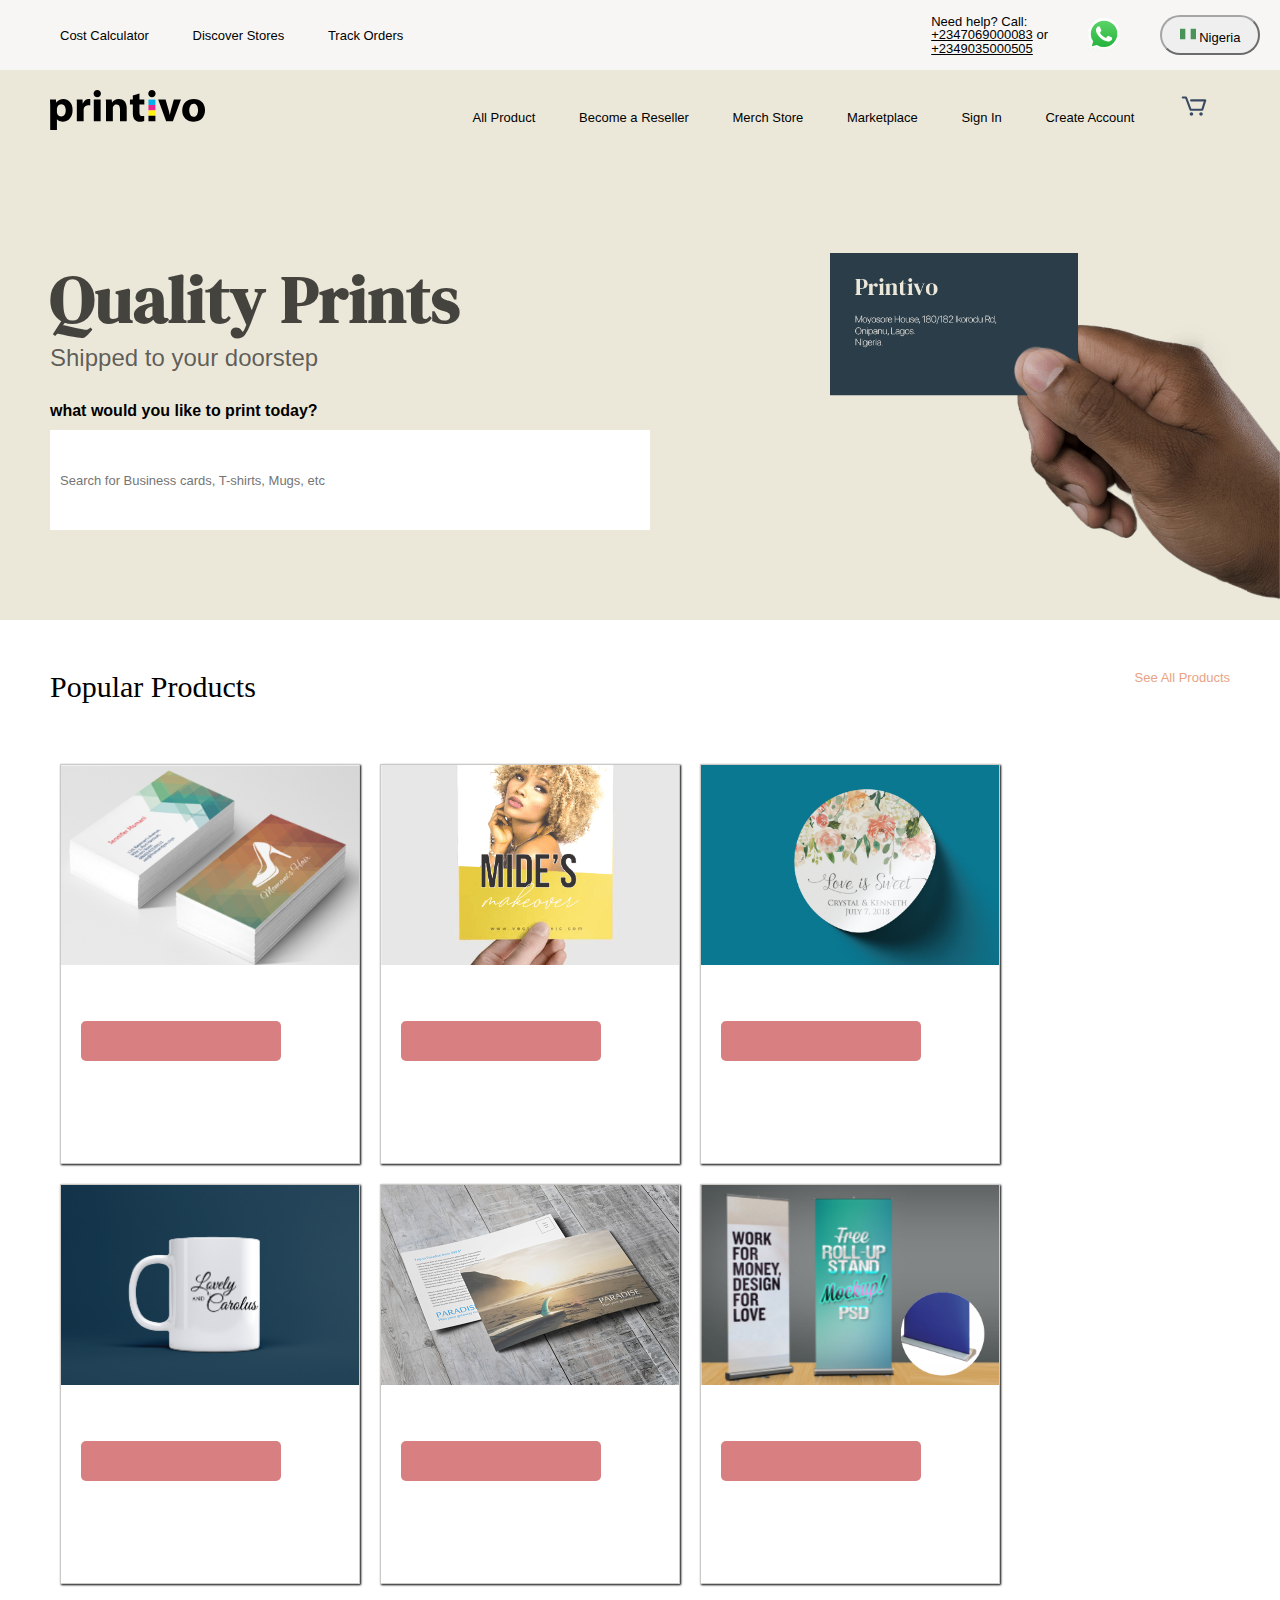
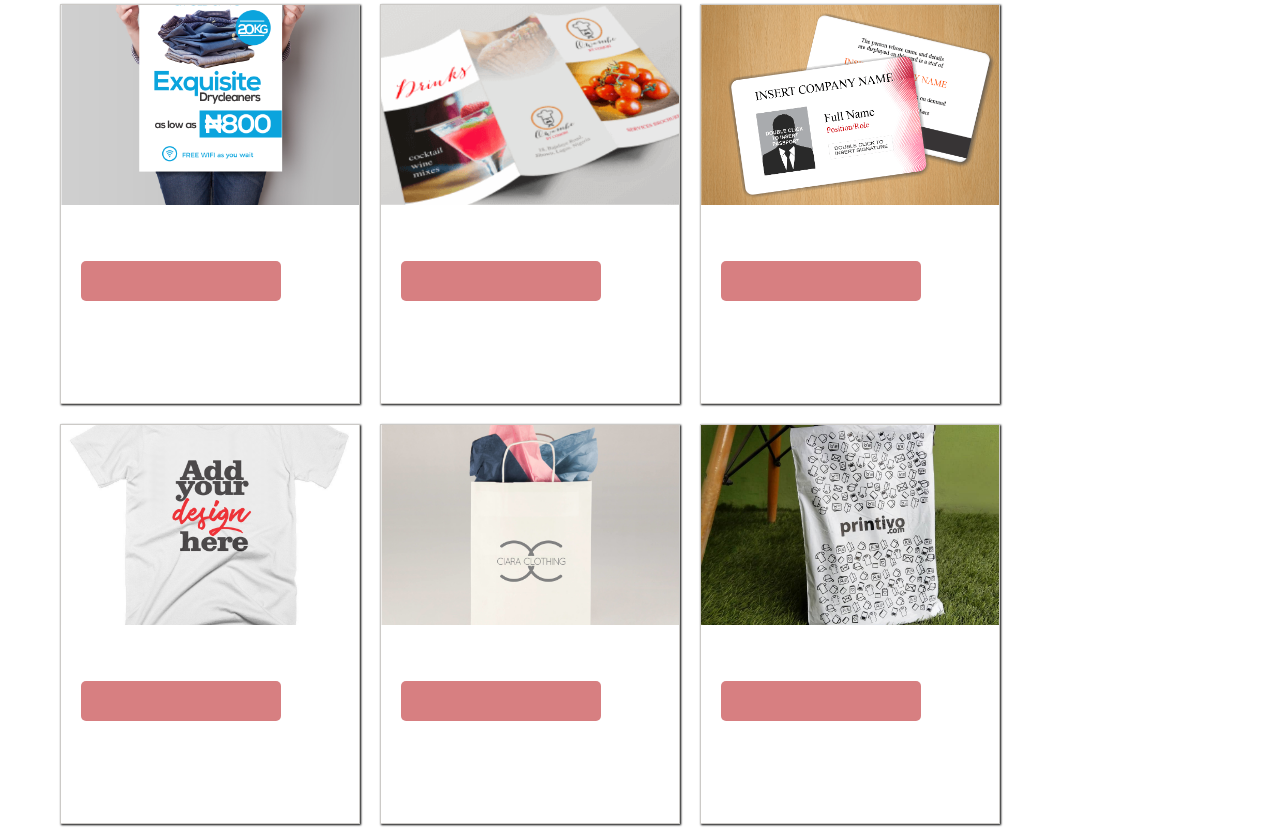
<file: index.html>
<!DOCTYPE html>
<html lang="en">
<head>
    <meta charset="UTF-8">
    <meta name="viewport" content="width=device-width, initial-scale=1.0">
    <title>PRINTIVO.COM</title>
    <link rel="stylesheet" href="style.css">
    <link rel="preconnect" href="https://fonts.googleapis.com">
<link rel="preconnect" href="https://fonts.gstatic.com" crossorigin>
<link href="https://fonts.googleapis.com/css2?family=DM+Serif+Display:ital@0;1&display=swap" rel="stylesheet">
</head>
<body>
    <nav id="nav1">
        <div >
            <ul id="div1">
                <li>Cost Calculator</li>
                <li>Discover Stores</li>
                <li>
                    
                    Track Orders</li>
            </ul>
        </div>
        <div >
            <ul id="div2">
                <li>
                    <div style="line-height: 1;"> <p>Need help? Call: </p>
                    <a href="tel:+2347069000083">+2347069000083</a> or <a href="tel:+2349035000505" >
                    </div>
                       
                        +2349035000505</a>
                </li>
                <li> <img src="./image/download.svg" alt=""></li>
                <li>
                    <button id="but1"><img src="./image/flag.svg" alt=""> Nigeria </button>
                </li>
            </ul>
            
        </div>
    </nav>
    <main style="background-color: rgb(236,232,217); height: 550px;">
        <nav id="nav2">
            <div><img src="./image/download (1).svg" alt=""></div>
            <div>
                <ul>
                    <li>All Product</li>
                    <li>Become a Reseller</li>
                    <li>Merch Store</li>
                    <li>Marketplace</li>
                    <li>Sign In</li>
                    <li>Create Account</li>
                    <li><img src="./image/cart.svg" alt=""></li>
                </ul>
            </div>
        </nav>
        <div id="div4">
            <div>
                <h1 style="font-family: DM Serif Display, serif; font-size: 67px; color: rgba(0, 0, 0, 0.712);">
                    Quality Prints
                </h1>
                <p style="font-size: 24px; font-family: sans-serif; font-weight: 100; color: rgba(0, 0, 0, 0.61);"> Shipped to your doorstep</p>
                <br>
                <br>
                <p style="font-family: sans-serif; font-size: 16px; font-weight: 600;">what would you like to print today?</p>
                <input type="text" placeholder="Search for Business cards, T-shirts, Mugs, etc" style="height: 100px; width: 600px; padding: 10px; border: none; margin-top: 10PX;">
            </div>
            <div><img src="./image/Design and Print Business Cards, Flyers Online in Nigeria_files/Card3_n9kqin.png" alt="" width="450px"></div>

        </div>
    </main>
    <nav id="nav3">
        <div style="font-family: serif; font-size: 30px;">
            Popular Products
        </div>
        <div style="font-family: sans-serif; color: rgb(232,163,132);">
            See All Products
        </div>
    </nav>
    <div class="parent">
        <div class="child">
            <img src="./image/Design and Print Business Cards, Flyers Online in Nigeria_files/1440201227_two-sided-business-cards-by-printivo.png" alt="">
            <p></p>
            <span></span>
            <p> <span></span></p>
            <button></button>
        </div>
        <div class="child">
            <img src="./image/Design and Print Business Cards, Flyers Online in Nigeria_files/1572522725_flyer-1sided.png" alt="">
            <p></p>
            <span></span>
            <p> <span></span></p>
            <button></button>
        </div>
        <div class="child">
            <img src="./image/Design and Print Business Cards, Flyers Online in Nigeria_files/1656003107_social-media--15.png" alt="">
            <p></p>
            <span></span>
            <p> <span></span></p>
            <button></button>
        </div>
        <div class="child">
            <img src="./image/Design and Print Business Cards, Flyers Online in Nigeria_files/1661456358_social-media--16.png" alt="">
            <p></p>
            <span></span>
            <p> <span></span></p>
            <button></button>
        </div>
        <div class="child">
            <img src="./image/Design and Print Business Cards, Flyers Online in Nigeria_files/1439790190_postcard.jpg" alt="">
            <p></p>
            <span></span>
            <p> <span></span></p>
            <button></button>
        </div>
        <div class="child">
            <img src="./image/Design and Print Business Cards, Flyers Online in Nigeria_files/1446183154_big rollup banner.png" alt="">
            <p></p>
            <span></span>
            <p> <span></span></p>
            <button></button>
        </div>
        <div class="child">
            <img src="./image/Design and Print Business Cards, Flyers Online in Nigeria_files/1572259118_product-5-(1).png" alt="">
            <p></p>
            <span></span>
            <p> <span></span></p>
            <button></button>
        </div>
        <div class="child">
            <img src="./image/Design and Print Business Cards, Flyers Online in Nigeria_files/1473167305_trifold-brochure-printing.png" alt="">
            <p></p>
            <span></span>
            <p> <span></span></p>
            <button></button>
        </div>
        <div class="child">
            <img src="./image/Design and Print Business Cards, Flyers Online in Nigeria_files/1456215784_12.png" alt="">
            <p></p>
            <span></span>
            <p> <span></span></p>
            <button></button>
        </div>
        <div class="child">
            <img src="./image/Design and Print Business Cards, Flyers Online in Nigeria_files/1485151940_White-tshirt.png" alt="">
            <p></p>
            <span></span>
            <p> <span></span></p>
            <button></button>
        </div>
        <div class="child">
            <img src="./image/Design and Print Business Cards, Flyers Online in Nigeria_files/1572258123_product-3-(1).png" alt="">
            <p></p>
            <span></span>
            <p> <span></span></p>
            <button></button>
        </div>
        <div class="child">
            <img src="./image/Design and Print Business Cards, Flyers Online in Nigeria_files/1607424257_63f28e7a-da1d-4685-a297-964e186a2170.jpeg" alt="">
            <p></p>
            <span></span>
            <p> <span></span></p>
            <button></button>
        </div>
    </div>
</body>
</html>
</file>
<file: style.css>
*{
    margin: 0px;
    /* padding: 0px 0px 0px 20px; */
    box-sizing: border-box;
    font-family: sans-serif;
    font-size: small;
}
#but1{
    height: 40px;
    border-radius: 30px;
    border-color: rgba(128, 128, 128, 0.671);
    width: 100px;
}
#nav1{
    display: flex;
    justify-content: space-between;
    align-items: center;
    height: 70px;
    
    background-color: rgb(247,246,244);
}


#div2 span{
    color: blue;
}

#nav1 div ul li{
    list-style: none;
    display: inline;
    margin: 0px 20px;
    align-items: center;
}
#div1{
    gap: 5em;
    justify-content: center;
    display: flex;
    display: inline;
    justify-content: space-between;
}
#div2{
    display: flex;
    align-items: center;
    justify-content: space-between;

}
#nav2{
    display: flex;
    justify-content: space-between;
    padding: 20PX 50PX;
    position: sticky;
    z-index: 400;
    top: 0px;
    background-color: rgb(236,232,217);
}
#nav2 div ul li{
    display: inline;
    list-style: none;
    margin: 20px;
    align-items: center;
}
#div4{
    display: flex;
    padding-left: 50px;
    justify-content: space-between;
    padding-top: 100px;
    background-color: rgb(236,232,217);
}
#nav3{
    display: flex;
    justify-content: space-between;
    padding: 50px;
}
.parent{
    display: flex;
    flex-wrap: wrap;
    padding-left: 50px;
}
.child{
width: 300px;
height: 400px;
margin: 10px;
border: 1px rgb(204, 202, 199) solid;
box-shadow: 1px 1px 2px;
overflow: hidden;
position: relative;
}
.child img{
 width: 300px;
 height: 200px;
 margin: 0px;
 padding: 0px;
 object-fit: cover;
}
.child img:hover{
    transition: transform 1.3s ease;
transform: scale(1.05);

}

.child span{
    color: rgba(0, 0, 0, 0.733);
    font-size: small;
    font-family: sans-serif;
    margin-right: 5px;
    
}
.child button{
    background-color: rgb(215,127,129);
    width: 200px;
    height: 40px;
    border-radius: 5px;
    align-items: center;
    border: none;
    margin-left: 20px;
}
.child h3{
    margin-left: 20px;
    font-family: sans-serif;
    margin-bottom: 30px;
    margin-top: 5px;
    font-size: small;
    margin-right: 10px;
}
.child p{
    font-family: Verdana, Geneva, Tahoma, sans-serif;
    margin-left: 20px;
    font-size: medium;
    margin-bottom: 10px;
    color: rgba(0, 0, 0, 0.733);
}
.nav4{
    display: flex;
    justify-content: space-between;
    padding: 50px;
}
#main2{
    height: 350px;
    background-color: rgb(237,246,253);
    padding: 50px;
}
#main2 h1{
margin-left: 30px;
}
.div6{
    display: flex;
    justify-content: space-between;
    margin: 20px;
}
.div6 img{
    width: 300px;
}
.div6 li{
    list-style: none;
}
.div7{
    display: flex;
    justify-content: space-between;
}
.ul1{
    display: flex;
    justify-content: space-between;
    margin: 5px 40px;
    flex-basis: 20%;
}
li{
    list-style: none;
}
.ul1 p{
    line-height: 1.4;
    color: rgba(0, 0, 0, 0.432);
    margin-bottom: 100px;
}
.ul1 h3{
    color: rgba(0, 0, 0, 0.781);
    margin-bottom: 10px;
}
#ul2{
    display: flex;
    justify-content: space-between;
}
#main4{
    background-color: rgb(247,246,244);
    padding: 80px;
}
a{
    color: black;
}
#mn1{
    background-color: rgb(56,74,98);
    height: 350px;
    display: flex;
    justify-content: space-between;
    color: white;
    padding: 50px;
}
#mn1 div li{
margin: 10px;
}
#mn1 div li img{
    height: 40px;
}
</file>
